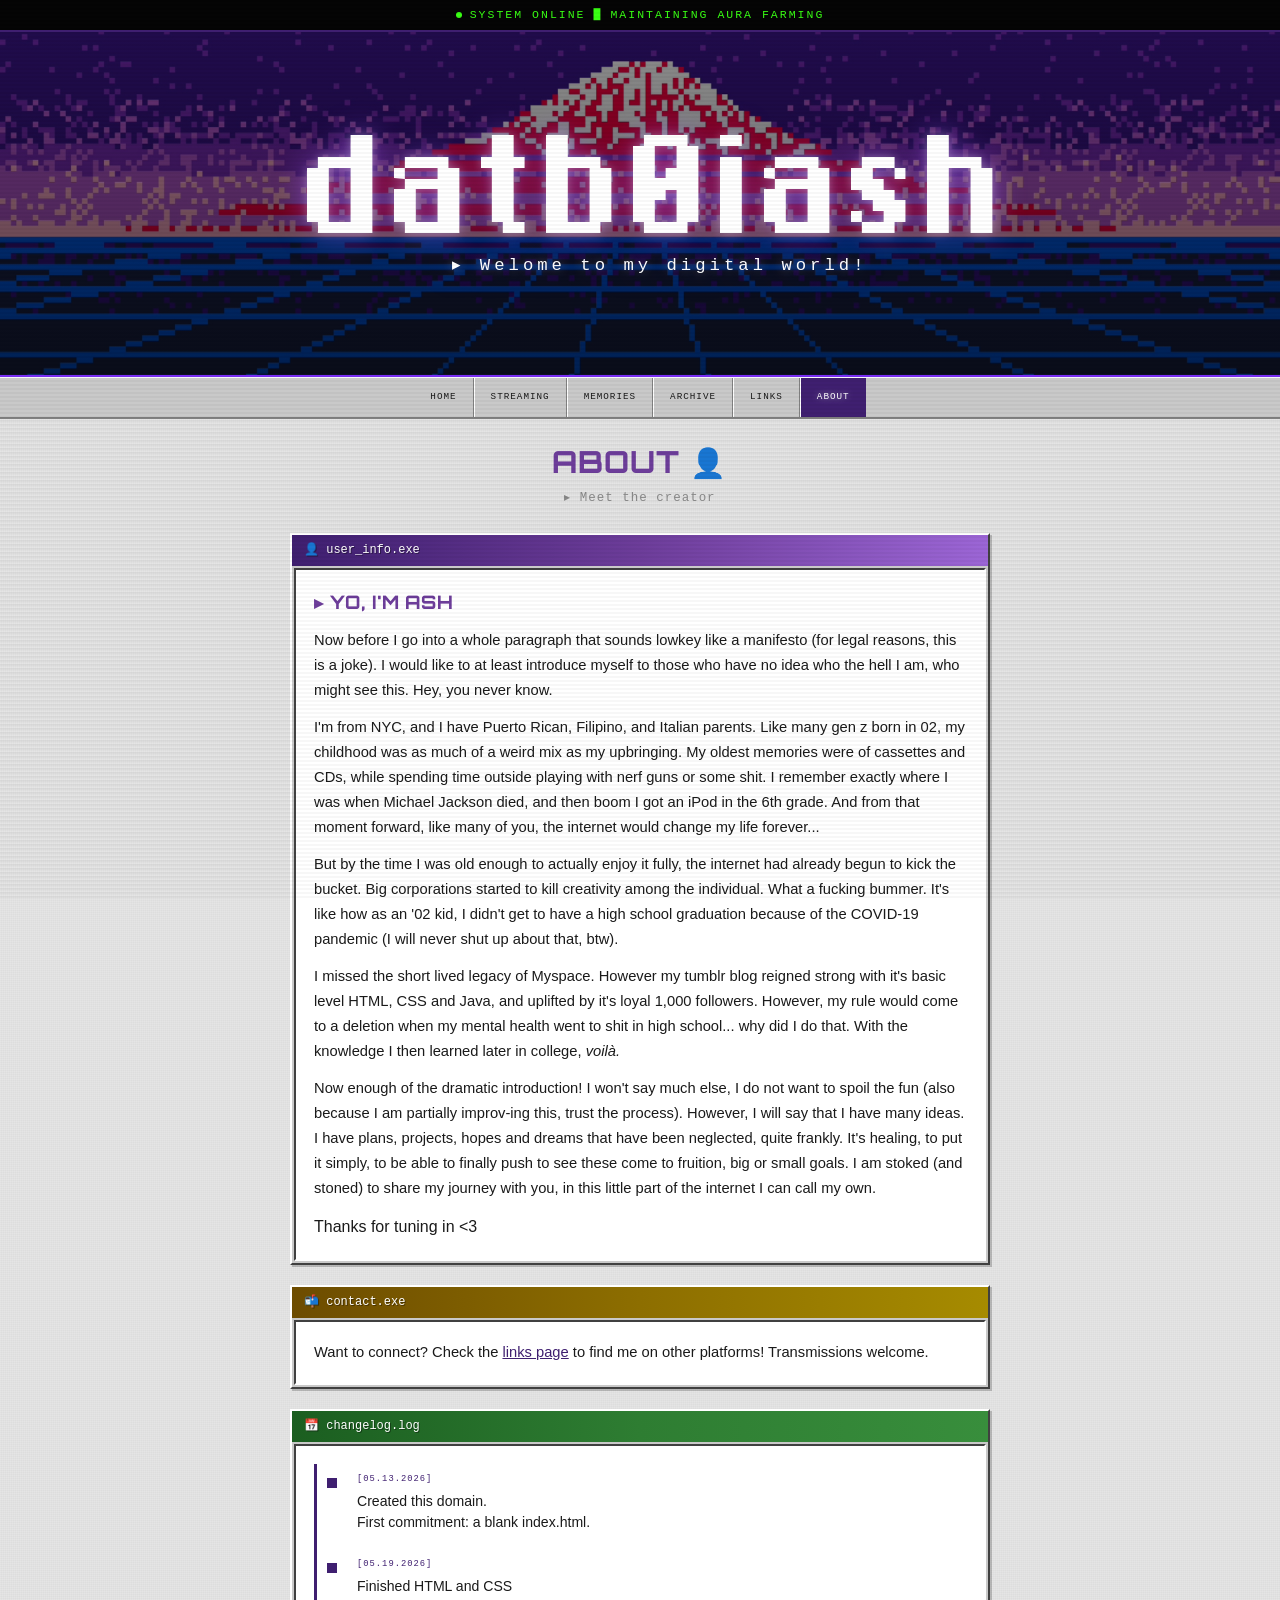
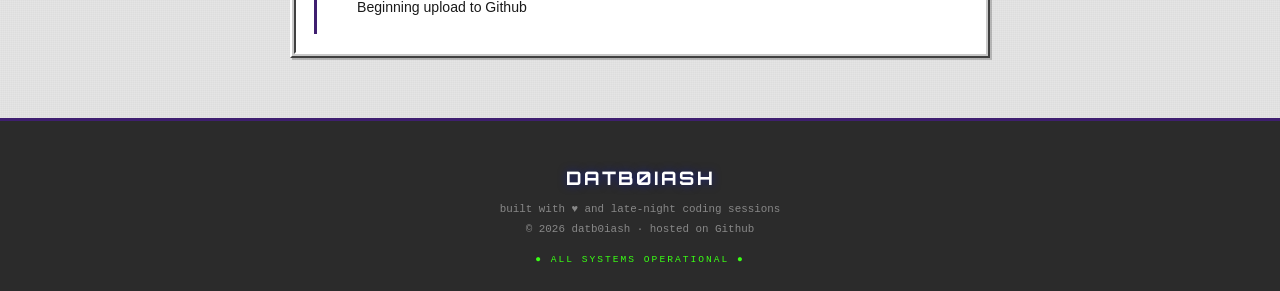
<file: about.html>
<!DOCTYPE html>
<html lang="en">
<head>
<meta charset="UTF-8">
<meta name="viewport" content="width=device-width, initial-scale=1.0">
<meta name="color-scheme" content="light only">
<!-- EDIT: Change your site title below -->
<title>datb0iash</title>
<!-- NOTE: Keep style.css and script.js in the same folder as your HTML files -->
<link rel="stylesheet" href="style.css">
</head>
<body>
<body oncontextmenu="return false;">



<!-- EDIT: Replace this status message with your own -->
<div class="topbar"><span class="status-dot"></span> SYSTEM ONLINE <span class="blink">&#x2588;</span> maintaining aura farming</div>



<div class="banner">
<div class="header"></div>
<!-- EDIT: Change your site name and tagline below -->
<div class="logo">datb0iash<span class="logo-accent">&#x25B8; Welome to my digital world! </span></div>
</div>



<!-- EDIT: Navigation links — update href to match your file names -->
<!-- EDIT: The "active" class highlights the current page. Move it to match the page you are on -->
<div class="nav">
<a href="index.html">home</a>
<a href="Streaming.html">Streaming</a>
<a href="Memories.html">Memories</a>
<a href="Archive.html">Archive</a>
<a href="Links.html">Links</a>
<a href="about.html"class="active">About</a>
</div>



<div class="container">
<!-- EDIT: Change the page title and subtitle -->
<div class="page-head fade-in"><div class="page-title">About &#x1F464;</div><div class="page-sub">&#x25B8; Meet the creator</div></div>

<!-- EDIT: Your introduction — replace with your own name and story -->
<div class="card fade-in"><div class="card-head ch-blue">&#x1F464; user_info.exe</div><div class="card-body">
<!-- EDIT: Replace this heading with your own -->
<h2>&#x25B8; Yo, I'm Ash</h2>
<!-- EDIT: Replace this text with your own introduction -->
<p>Now before I go into a whole paragraph that sounds lowkey like a manifesto (for legal reasons, this is a joke). I would like to at least introduce myself to those who have no idea who the hell I am, who might see this. Hey, you never know.</p>
<p>I'm from NYC, and I have Puerto Rican, Filipino, and Italian parents. Like many gen z born in 02, my childhood was as much of a weird mix as my upbringing. My oldest memories were of cassettes and CDs, while spending time outside playing with nerf guns or some shit. I remember exactly where I was when Michael Jackson died, and then boom I got an iPod in the 6th grade. And from that moment forward, like many of you, the internet would change my life forever...</p>
<p>But by the time I was old enough to actually enjoy it fully, the internet had already begun to kick the bucket. Big corporations started to kill creativity among the individual. What a fucking bummer. It's like how as an '02 kid, I didn't get to have a high school graduation because of the COVID-19 pandemic (I will never shut up about that, btw).</p>
<p>I missed the short lived legacy of Myspace. However my tumblr blog reigned strong with it's basic level HTML, CSS and Java, and uplifted by it's loyal 1,000 followers. However, my rule would come to a deletion when my mental health went to shit in high school... why did I do that. With the knowledge I then learned later in college, <i>voilà.</i>
<p>Now enough of the dramatic introduction! I won't say much else, I do not want to spoil the fun (also because I am partially improv-ing this, trust the process). However, I will say that I have many ideas. I have plans, projects, hopes and dreams that have been neglected, quite frankly. It's healing, to put it simply, to be able to finally push to see these come to fruition, big or small goals. I am stoked (and stoned) to share my journey with you, in this little part of the internet I can call my own.<div>Thanks for tuning in <3</p>
</div></div></div>



<!-- EDIT: Contact call-to-action — update the links below -->
<div class="card fade-in"><div class="card-head ch-yellow">&#x1F4EC; contact.exe</div><div class="card-body">
<!-- EDIT: Replace this text with your own call-to-action -->
<p>Want to connect? Check the <a href="Links.html">links page</a> to find me on other platforms! Transmissions welcome.</p>
</div></div>



<!-- EDIT: Timeline — add or remove entries to show your journey -->
<!-- EDIT: Delete this block if you do not need it -->
<div class="card fade-in"><div class="card-head ch-lime">&#x1F4C5; changelog.log</div><div class="card-body">
<div class="timeline">
<!-- EDIT: Replace each timeline entry with your own milestones -->
<!-- Use tl-blue, tl-cyan, tl-lime, or tl-yellow for different dot colors -->
<div class="tl-item tl-blue"><div class="year">[05.13.2026]</div><div class="desc">Created this domain.<br>First commitment: a blank index.html.</div>
</div><div class="tl-item tl-blue"><div class="year">[05.19.2026]</div><div class="desc">Finished HTML and CSS<br>Beginning upload to Github</div>
</div>
</div>
</div>
</div>
</div>
</div>



<div class="footer"><div class="footer-bar"></div><!-- EDIT: Replace with your site name -->
<div class="footer-logo">datb0iash</div><div class="footer-text">built with &#9829; and late-night coding sessions<br>&#xa9; 2026 <a href="#">datb0iash</a> &#xB7; hosted on <a href="#">Github</a></div><div class="footer-status">&#x25CF; all systems operational &#x25CF;</div></div>
<script src="script.js"></script>
</body>
</html>
</file>
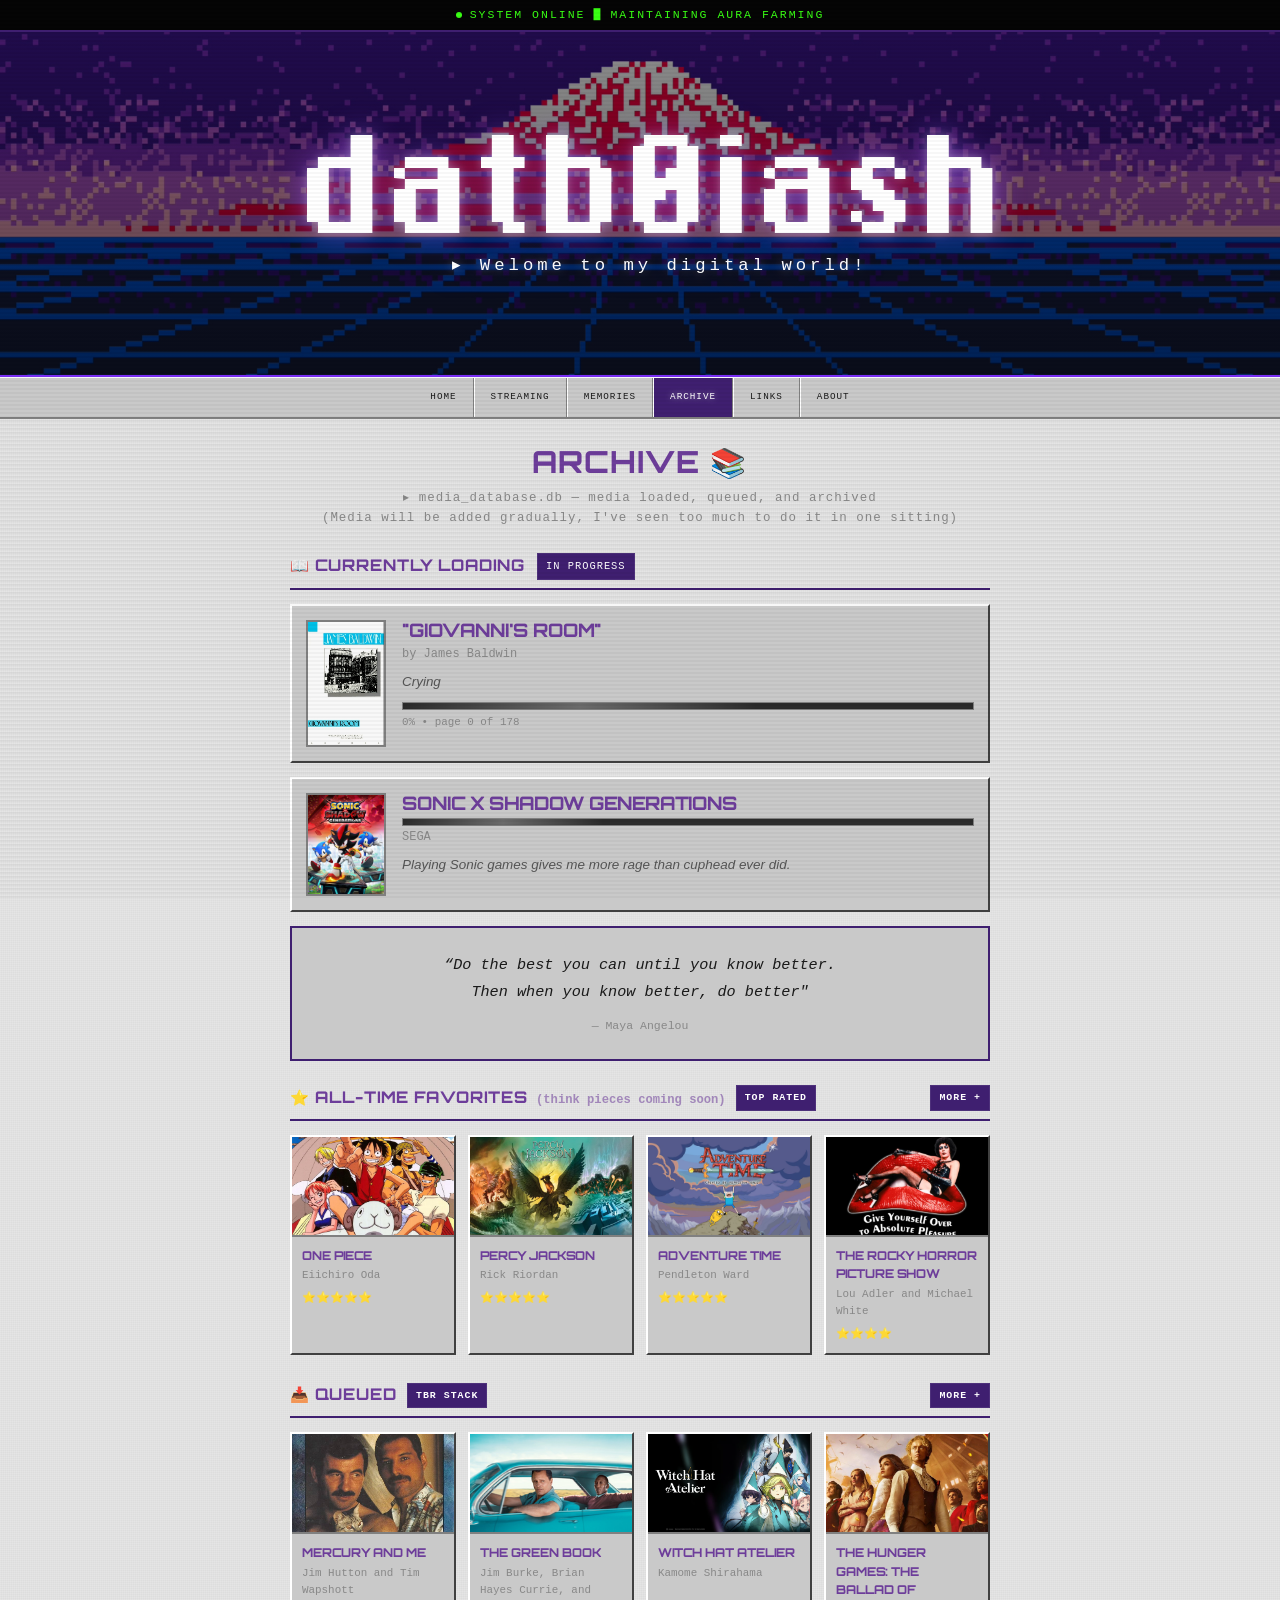
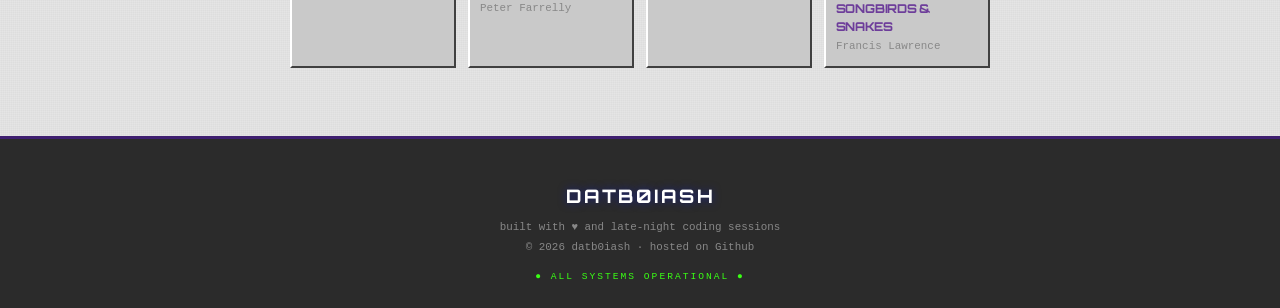
<file: Archive.html>
<!DOCTYPE html>
<html lang="en">
<head>
<meta charset="UTF-8">
<meta name="viewport" content="width=device-width, initial-scale=1.0">
<meta name="color-scheme" content="light only">
<!-- EDIT: Change your site title below -->
<title>Archive</title>
<!-- NOTE: Keep style.css and script.js in the same folder as your HTML files -->
<link rel="stylesheet" href="style.css">
</head>
<body>
<body oncontextmenu="return false;">



<!-- EDIT: Replace this status message with your own -->
<div class="topbar"><span class="status-dot"></span> SYSTEM ONLINE <span class="blink">&#x2588;</span> maintaining aura farming</div>



<div class="banner">
<div class="header"></div>
<!-- EDIT: Change your site name and tagline below -->
<div class="logo">datb0iash<span class="logo-accent">&#x25B8; Welome to my digital world! </span></div>
</div>



<!-- EDIT: Navigation links — update href to match your file names -->
<!-- EDIT: The "active" class highlights the current page. Move it to match the page you are on -->
<div class="nav">
<a href="index.html">home</a>
<a href="Streaming.html">Streaming</a>
<a href="Memories.html">Memories</a>
<a href="Archive.html"class="active">Archive</a>
<a href="Links.html">Links</a>
<a href="about.html">About</a>
</div>



<div class="container">
<!-- EDIT: Change the page title and subtitle -->
<div class="page-head fade-in"><div class="page-title">Archive &#x1F4DA;</div><div class="page-sub">&#x25B8; media_database.db — media loaded, queued, and archived<br>(Media will be added gradually, I've seen too much to do it in one sitting)</div></div>

<!-- EDIT: Currently reading section — replace with your own books -->
<div class="section-left">
<div class="media-section-title"><span class="media-heading">📖 CURRENTLY LOADING</span>
<span class="section-tag">IN PROGRESS</span>
</div>

<!-- ==================== -->
<!-- COPY THIS BOOK-NOW BLOCK TO ADD ANOTHER "CURRENTLY READING" BOOK -->
<!-- ==================== -->
<!-- EDIT: Book #1 — replace title, author, thoughts, and progress percentage -->
<!-- To use your own book cover image, replace the emoji with:
<img src="images/book-cover.jpg" alt="Book title" style="width:100%;height:100%;object-fit:cover;">
-->


<!-- EDIT: Current status — replace each line with your own -->
<div class="book-now fade-in">
<div class="book-cover"><img src="images/book_cover.png" alt="book"></div>
<div class="book-info">
<div class="book-title"><span id="reading-reference"></span></div>
<div class="book-author"><span id="author-reference"></span></div>
<div class="book-thoughts">Crying</div>
<div class="book-progress">
<div class="book-progress-bar" style="width:62%"></div>
</div>
<div class="book-progress-text">0% • page 0 of 178
</div>
</div>
</div>



<!-- EDIT: Book #2 — replace with your own book -->
<!-- EDIT: Delete this block if you do not need it -->
<div class="book-now fade-in">
<div class="book-cover"><img src="images/sonicxshadow.png" alt="sonicxshadow"></div>
<div class="book-info">
<div class="book-title">Sonic X Shadow Generations</div>
<div class="book-progress"><div class="book-progress-bar" style="width:35%"></div></div>
<div class="book-author">SEGA</div>
<div class="book-thoughts">Playing Sonic games gives me more rage than cuphead ever did.</div>
<div class="book-progress-text"></div>
</div>
</div>
</div>



<!-- EDIT: Replace this quote with your favorite book quote -->
<!-- EDIT: Delete this block if you do not need it -->
<div class="quote-card fade-in">
<div class="quote-text">“Do the best you can until you know better.<br> Then when you know better, do better"</div>
<div class="quote-source">&#x2014; Maya Angelou</div>
</div>

<!-- EDIT: All-time favorites — replace with your favorite books -->
<div class="section">
<div class="section-title">
<div class="title-group">
<span class="title-main">&#x2B50;  ALL-TIME FAVORITES</span>
<span class="title-sub">(think pieces coming soon)</span>
</div>

<span class="section-tag st-cyan">
TOP RATED
</span>

<a href="favorites.html"
class="section-tag more-tag">
MORE +
</a>

</div>
<div class="books-grid">



<!-- ==================== -->
<!-- COPY THIS BOOK CARD TO ADD ANOTHER BOOK -->
<!-- ==================== -->
<!-- EDIT: Favorite book #1 — replace title, author, and star rating -->
<div class="book-card fade-in">
<div class="book-card-cover"><img src="images/onepiece.png" alt="one piece"></div>
<div class="book-card-info">
<div class="book-card-title">One Piece</div>
<div class="book-card-author">Eiichiro Oda</div>
<!-- EDIT: Add or remove stars to change the rating -->
<div class="book-rating">&#x2B50;&#x2B50;&#x2B50;&#x2B50;&#x2B50;</div>
</div></div>



<div class="book-card fade-in">
<div class="book-card-cover"><img src="images/percyjackson.png" alt="percy jackson"></div>
<div class="book-card-info">
<div class="book-card-title">Percy Jackson</div>
<div class="book-card-author">Rick Riordan</div>
<div class="book-rating">&#x2B50;&#x2B50;&#x2B50;&#x2B50;&#x2B50;</div>
</div></div>



<div class="book-card fade-in">
<div class="book-card-cover"><img src="images/adventuretime.png" alt="adventure time"></div>
<div class="book-card-info">
<div class="book-card-title">Adventure Time</div>
<div class="book-card-author">Pendleton Ward</div>
<div class="book-rating">&#x2B50;&#x2B50;&#x2B50;&#x2B50;&#x2B50;</div>
</div></div>



<div class="book-card fade-in">
<div class="book-card-cover"><img src="images/rockyhorror.png" alt="Rocky Horror"></div>
<div class="book-card-info">
<div class="book-card-title">The Rocky Horror Picture Show</div>
<div class="book-card-author">Lou Adler and Michael White</div>
<div class="book-rating">&#x2B50;&#x2B50;&#x2B50;&#x2B50;</div>
</div></div>

</div>
</div>



<!-- EDIT: TBR (to be read) pile — replace with books you want to read -->
<div class="section">
<div class="section-title">&#x1F4E5; queued <span class="section-tag st-lime">tbr stack</span>
<a href="queued.html"class="section-tag more-tag">MORE +</a>
</div>

<div class="books-grid">

<div class="book-card fade-in">
<div class="book-card-cover"><img src="images/mercurybook.png" alt="mercury and me"></div>
<div class="book-card-info">
<div class="book-card-title">Mercury and Me</div>
<div class="book-card-author">Jim Hutton and Tim Wapshott</div>
</div></div>



<div class="book-card fade-in">
<div class="book-card-cover"><img src="images/thegreenbook.png" alt="the green book"></div>
<div class="book-card-info">
<div class="book-card-title">The Green Book</div>
<div class="book-card-author">Jim Burke, Brian Hayes Currie, and Peter Farrelly</div>
</div></div>



<div class="book-card fade-in">
<div class="book-card-cover"><img src="images/witchhatatelier.png" alt="witch hat atelier"></div>
<div class="book-card-info">
<div class="book-card-title">Witch Hat Atelier</div>
<div class="book-card-author">Kamome Shirahama</div>
</div></div>



<div class="book-card fade-in">
<div class="book-card-cover"><img src="images/thehungergames.png" alt="the hunger games"></div>
<div class="book-card-info">
<div class="book-card-title">The Hunger Games: The Ballad of Songbirds & Snakes</div>
<div class="book-card-author">Francis Lawrence</div>
</div></div>

</div>
</div>
</div>
</div>


<div class="footer"><div class="footer-bar"></div><!-- EDIT: Replace with your site name -->
<div class="footer-logo">datb0iash</div><div class="footer-text">built with &#9829; and late-night coding sessions<br>&#xa9; 2026 <a href="#">datb0iash</a> &#xB7; hosted on <a href="#">Github</a></div><div class="footer-status">&#x25CF; all systems operational &#x25CF;</div></div>

<script src="script.js"></script>
</body>
</html>
</file>
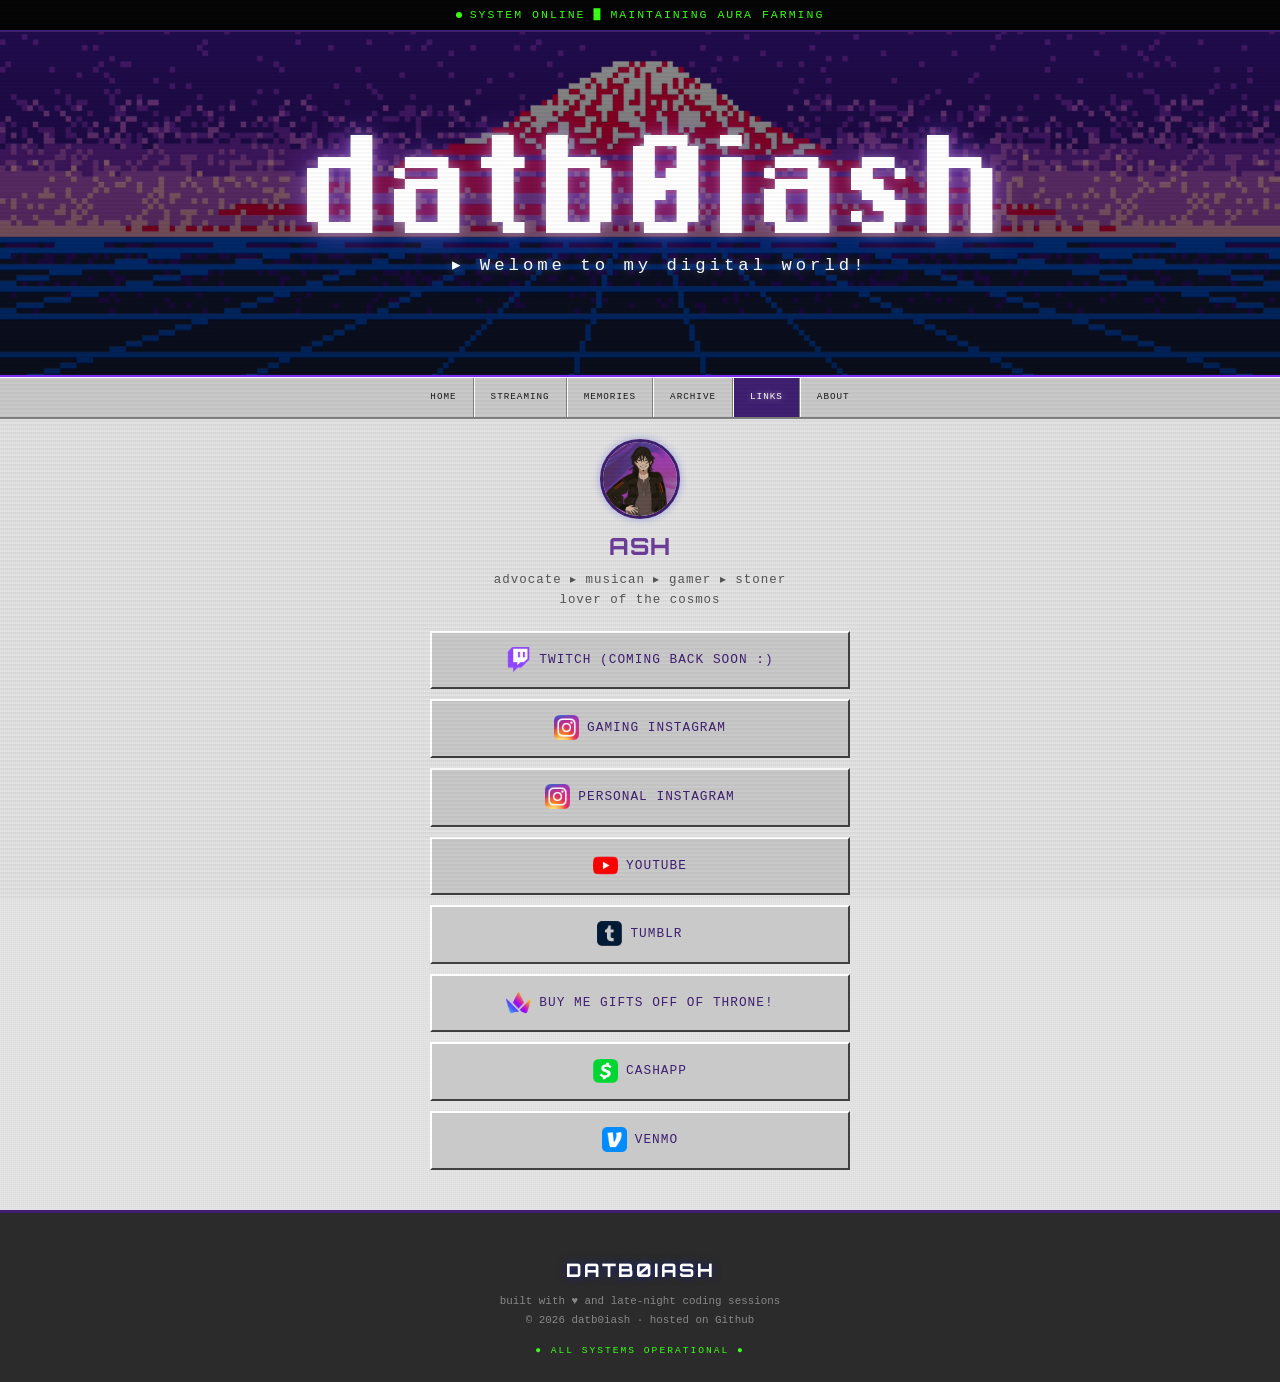
<file: Links.html>
<!DOCTYPE html>
<html lang="en">
<head>
<meta charset="UTF-8">
<meta name="viewport" content="width=device-width, initial-scale=1.0">
<meta name="color-scheme" content="light only">
<!-- EDIT: Change your site title below -->
<title>datb0iash</title>
<!-- NOTE: Keep style.css and script.js in the same folder as your HTML files -->
<link rel="stylesheet" href="style.css">
</head>
<body>
<body oncontextmenu="return false;">



<!-- EDIT: Replace this status message with your own -->
<div class="topbar"><span class="status-dot"></span> SYSTEM ONLINE <span class="blink">&#x2588;</span> maintaining aura farming</div>



<div class="banner">
<div class="header"></div>
<!-- EDIT: Change your site name and tagline below -->
<div class="logo">datb0iash<span class="logo-accent">&#x25B8; Welome to my digital world! </span></div>
</div>



<!-- EDIT: Navigation links — update href to match your file names -->
<!-- EDIT: The "active" class highlights the current page. Move it to match the page you are on -->
<div class="nav">
<a href="index.html">home</a>
<a href="Streaming.html">Streaming</a>
<a href="Memories.html">Memories</a>
<a href="Archive.html">Archive</a>
<a href="Links.html"class="active">Links</a>
<a href="about.html">About</a>
</div>



<div class="container" style="max-width:460px;text-align:center">
<!-- EDIT: Replace this emoji with your own profile picture -->
<!-- To use your own profile picture:
<img src="images/profile.jpg" alt="Your name" style="width:100%;height:100%;object-fit:cover;">
-->
<div class="w-selfie"><img src="images/avatar.jpg" alt="selfie"></div>
<!-- EDIT: Replace with your name -->
<div class="name fade-in">Ash</div>
<!-- EDIT: Replace with your bio/tagline -->
<div class="bio fade-in">advocate &#x25B8; musican &#x25B8; gamer &#x25B8; stoner <br> lover of the cosmos </div>

<!-- EDIT: Link buttons — replace the # with your actual URLs and change the text -->
<!-- Example: <a href="https://instagram.com/yourname" class="link-btn fade-in lb-blue"> -->
<div class="links">

<!-- ==================== -->
<!-- COPY THIS LINK BUTTON TO ADD ANOTHER LINK -->
<!-- ==================== -->
<!-- To change the color: swap lb-grad with lb-blue, lb-cyan, lb-lime, or lb-yellow -->
<!-- EDIT: Replace # with your real URL and change the text -->
<a href="https://www.twitch.tv/datb0iash" class="link-btn fade-in lb-blue"><span class="icon"><img src="images/twitch_icon.png" alt="twitch icon"></span>Twitch (coming back soon :)</a>
<a href="https://www.Instagram.com/datb0iash" class="link-btn fade-in lb-blue"><span class="icon"><img src="images/insta_icon.png" alt="insta icon"></span> Gaming Instagram</a>
<a href="https://www.Instagram.com/ashyb0ngwater" class="link-btn fade-in lb-blue"><span class="icon"><img src="images/insta_icon.png" alt="insta icon"></span> Personal Instagram</a>
<a href="https://www.Youtube.com/@datb0iashYT" class="link-btn fade-in lb-blue"><span class="icon"><img src="images/youtube_icon.png" alt="youtube icon"></span> Youtube</a>
<a href="https://www.tumblr.com/blog/ashybongwater" class="link-btn fade-in lb-blue"><span class="icon"><img src="images/tumblr_icon.png" alt="tumblr icon"></span> Tumblr </a>
<a href="https://throne.com/ashyb0ngwater" class="link-btn fade-in lb-blue"><span class="icon"><img src="images/throne_icon.png" alt="throne icon"></span> Buy me gifts off of Throne!</a>
<a href="https://cash.app/$datb0icash" class="link-btn fade-in lb-blue"><span class="icon"><img src="images/cashapp_icon.png" alt="cashapp icon"></span> Cashapp </a>
<a href="https://venmo.com/u/datb0icash" class="link-btn fade-in lb-blue"><span class="icon"><img src="images/venmo_icon.png" alt="venmo icon"></span> Venmo </a>
<!-- EDIT: Delete any link buttons you do not need -->
</div>
</div>

<div class="footer"><div class="footer-bar"></div><!-- EDIT: Replace with your site name -->
<div class="footer-logo">datb0iash</div><div class="footer-text">built with &#9829; and late-night coding sessions<br>&#xa9; 2026 <a href="#">datb0iash</a> &#xB7; hosted on <a href="#">Github</a></div><div class="footer-status">&#x25CF; all systems operational &#x25CF;</div></div>
<script src="script.js"></script>
</body>
</html>
</file>
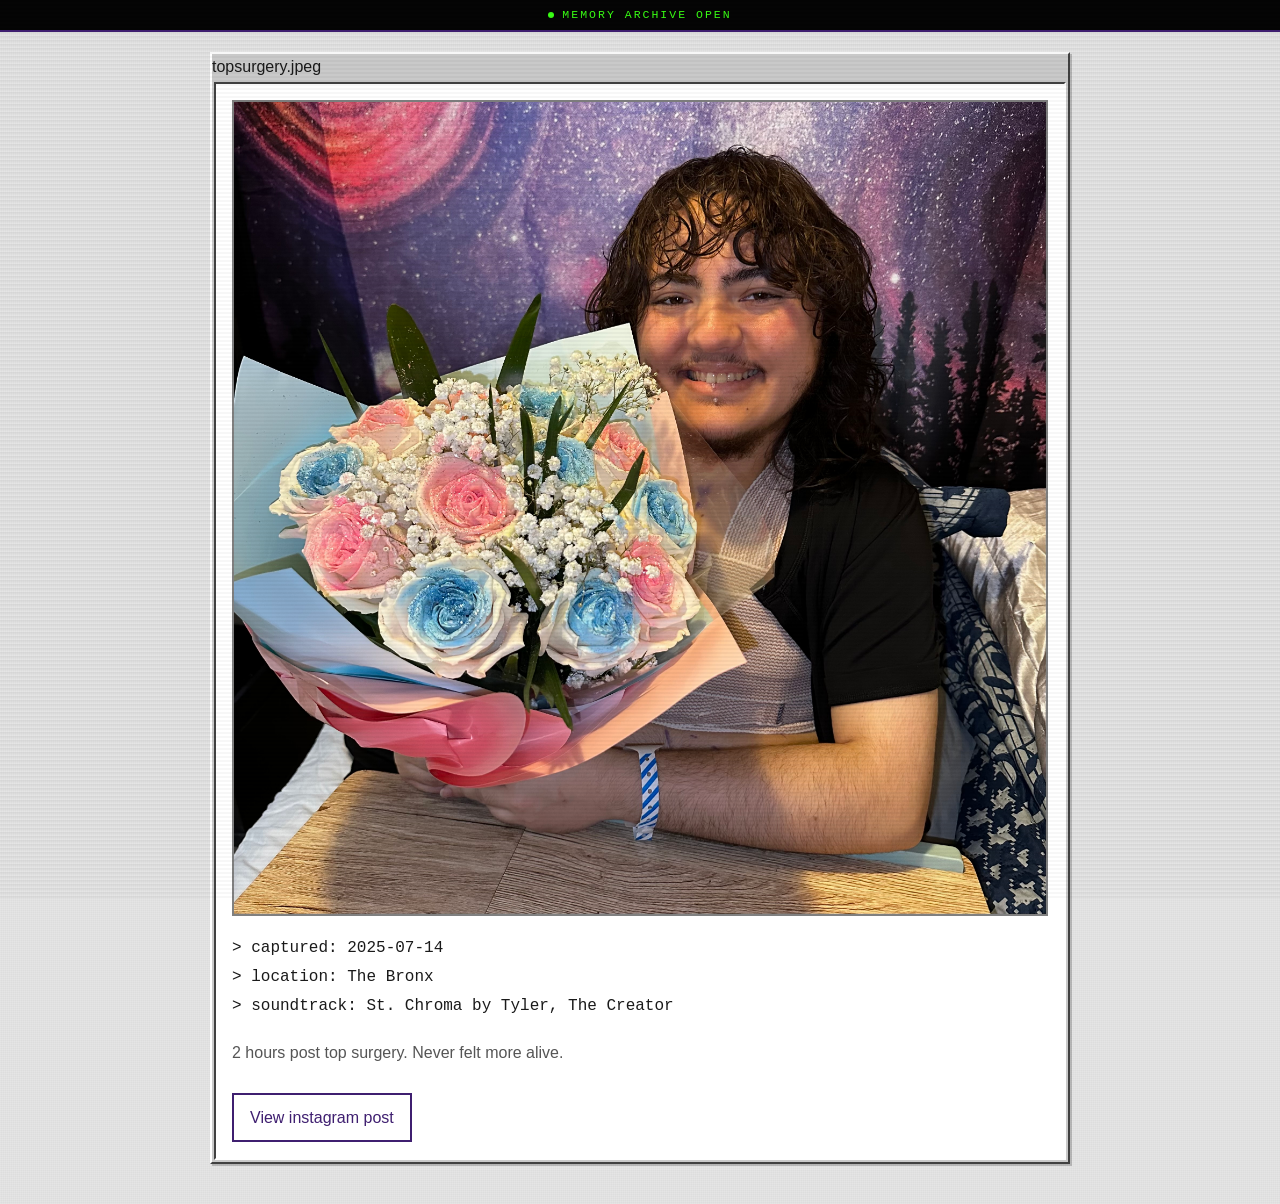
<file: memories/topsurgery.html>
<!DOCTYPE html>
<html lang="en">

<head>

<meta charset="UTF-8">

<meta name="viewport"
content="width=device-width, initial-scale=1.0">

<title>topsurgery.jpeg</title>

<link rel="stylesheet"
href="../style.css">

</head>

<body>

<div class="topbar">

<span class="status-dot"></span>

MEMORY ARCHIVE OPEN

</div>

<div class="container"
style="max-width:900px">

<div class="window fade-in">

<div class="window-header">
topsurgery.jpeg
</div>

<div class="window-body">

<img src="topsurgery.jpg" alt="top surgery" class="memory-image">
<div class="memory-meta">

> captured: 2025-07-14<br>

> location: The Bronx<br>

> soundtrack:
St. Chroma by Tyler, The Creator

</div>

<div class="memory-text">

2 hours post top surgery. Never felt more alive.

</div>

<a
href="https://www.instagram.com/p/DMHMQYgMuEX/"
target="_blank"
class="memory-link">

View instagram post

</a>

</div>
</div>
</div>

<script src="../script.js"></script>

</body>
</html>
</file>
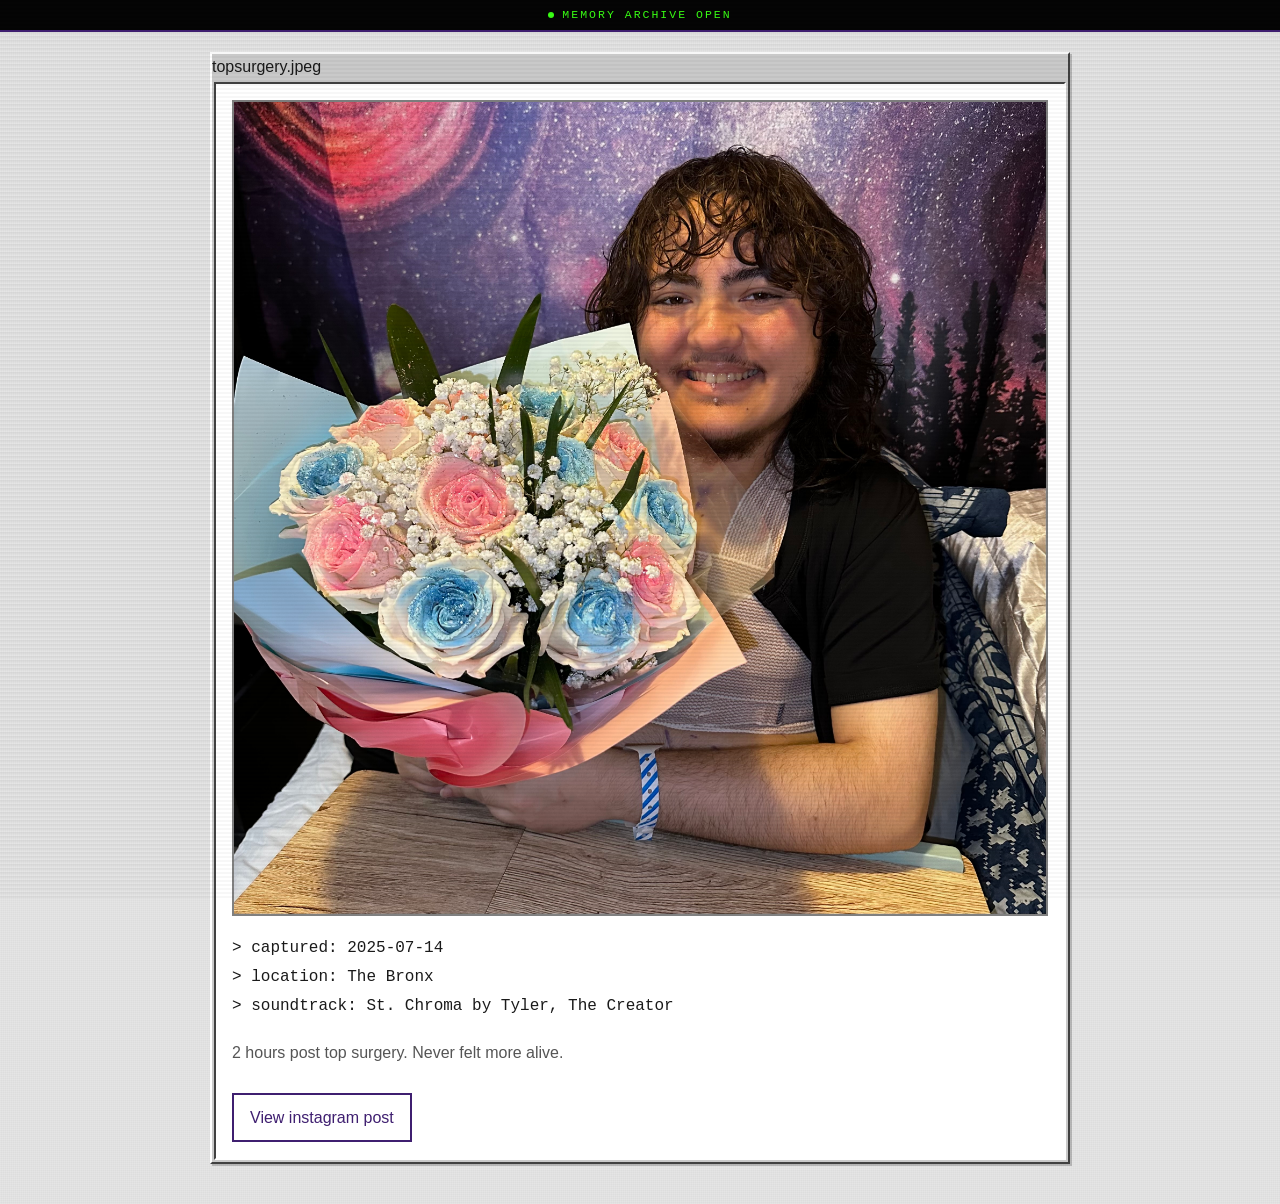
<file: images/memories/topsurgery.html>
<!DOCTYPE html>
<html lang="en">

<head>

<meta charset="UTF-8">

<meta name="viewport"
content="width=device-width, initial-scale=1.0">

<title>topsurgery.jpeg</title>

<link rel="stylesheet"
href="../../style.css">

</head>

<body>

<div class="topbar">

<span class="status-dot"></span>

MEMORY ARCHIVE OPEN

</div>

<div class="container"
style="max-width:900px">

<div class="window fade-in">

<div class="window-header">
topsurgery.jpeg
</div>

<div class="window-body">

<img
src="../topsurgery.jpg"
class="memory-image">

<div class="memory-meta">

> captured: 2025-07-14<br>

> location: The Bronx<br>

> soundtrack:
St. Chroma by Tyler, The Creator

</div>

<div class="memory-text">

2 hours post top surgery. Never felt more alive.

</div>

<a
href="https://www.instagram.com/p/DMHMQYgMuEX/"
target="_blank"
class="memory-link">

View instagram post

</a>

</div>
</div>
</div>

<script src="../../script.js"></script>

</body>
</html>
</file>
<file: style.css>
/* ============================================
   RETRO CYBER WEBCORE — Y2K Diary Template
   ============================================
   Colors, fonts, and layout are easy to customize.
   Look for comments marked "EDIT:" for quick changes.

   EDIT: To change colors, update the values in :root below.
   EDIT: To change fonts, update the Google Fonts @import URL.
*/

/* EDIT: Change fonts by replacing the Google Fonts URL below */
@font-face {
  font-family: 'DePixel';
  src: url('./fonts/DePixelHalbfett.ttf') format('truetype');
}
@font-face {
  font-family: 'Orbitron';
  font-style: normal;
  font-weight: 400;
src: url('./fonts/Orbitron-Medium.ttf') format('truetype');
}
/* EDIT: Change your color palette here — update any color value */
:root {
  --purple: #3F1F70;
  --purple-dark: #6D3D9A;
  --purple-light: #9C66D6;
  --sky: #9fc4ff;
  --sky-light: #d0e4ff;
  --gray: #c9c9c9;
  --silver: #e5e5e5;
  --dark-gray: #2b2b2b;
  --black: #050505;
  --white: #ffffff;
  --lime: #39ff14;
  --magenta: rgb(159, 65, 166);
  --yellow: #ffe84a;
  --red: #ff3333;
  --text: #1a1a1a;
  --text-light: #555555;
  --text-muted: #888888;
  --border: #808080;
  --border-light: #dfdfdf;
  --border-dark: #404040;
  --bevel-light: #ffffff;
  --bevel-dark: #808080;
  --bevel-darker: #404040;
  --titlebar: linear-gradient(90deg, #3F1F70, #6D3D9A, #9C66D6);
  --panel-bg: #c9c9c9;
  --window-bg: #ffffff;
  --shadow: 0 4px 12px rgba(0,0,0,0.3);
  --shadow-hover: 0 8px 24px rgba(7,23,217,0.3);
  --radius: 0px;
}

/* === RESET & BASE === */
* {
  margin: 0;
  padding: 0;
  box-sizing: border-box;
}
html {
  color-scheme: light !important;
  scroll-behavior: smooth;
}
body {
  user-select: none; /* Prevents text selection */
  -webkit-user-select: none; /* Safari */
  font-family: 'Inter', Arial, Helvetica, sans-serif;
  color: var(--text);
  line-height: 1.6;
  background: var(--silver);
  background-image:
    repeating-linear-gradient(0deg, transparent, transparent 1px, rgba(0,0,0,0.02) 1px, rgba(0,0,0,0.02) 2px),
    repeating-linear-gradient(90deg, transparent, transparent 1px, rgba(0,0,0,0.02) 1px, rgba(0,0,0,0.02) 2px);
  background-size: 4px 4px;
  -webkit-font-smoothing: antialiased;
  -moz-osx-font-smoothing: grayscale;
}

/* === GLOBAL FOCUS STATES (accessibility) === */
a:focus-visible,
button:focus-visible,
input:focus-visible,
textarea:focus-visible {
  outline: 2px solid var(--cyan);
  outline-offset: 2px;
}

/* === SCANLINE OVERLAY === */
body::after {
  content: '';
  position: fixed;
  top: 0; left: 0; right: 0; bottom: 0;
  pointer-events: none;
  z-index: 9999;
  background: repeating-linear-gradient(
    0deg,
    transparent,
    transparent 2px,
    rgba(0,0,0,0.03) 2px,
    rgba(0,0,0,0.03) 4px
  );
}

/* === TOPBAR (System Status Bar) === */
.topbar {
  display: flex;
  justify-content: center;
  align-items: center;
  gap: 8px;
  padding: 6px 20px;
  background: var(--black);
  color: var(--lime);
  font-family: 'IBM Plex Mono', monospace;
  font-size: .72em;
  letter-spacing: 2px;
  text-transform: uppercase;
  border-bottom: 2px solid var(--purple);
}
.topbar .blink {
  animation: blink 1s step-end infinite;
}
@keyframes blink {
  0%, 100% { opacity: 1 }
  50% { opacity: 0 }
}
.topbar .status-dot {
  display: inline-block;
  width: 6px; height: 6px;
  background: var(--lime);
  border-radius: 50%;
  animation: blink 2s step-end infinite;
}

/* === HEADER === */
.header {
  background: var(--dark-gray);
  padding: 28px 20px 22px;
  text-align: center;
  border-bottom: 3px solid var(--purple);
}
.banner {
  position: relative;

  padding: 100px 20px;

  overflow: hidden;

  text-align: center;

  border-bottom: 2px solid #7b2ff7;
}

/* IMAGE BEHIND TEXT */
.banner {
  position: relative;
  min-height: 260px;
  display: flex;
  align-items: center;
  justify-content: center;
  overflow: hidden;
  text-align: center;
  border-bottom: 2px solid #7b2ff7;
}

.banner::before {
  content: '';
  position: absolute;
  inset: 0;
  background:
    linear-gradient(
      rgba(0,0,0,.45),
      rgba(0,0,0,.65)
    ),
  url('./images/banner.png');
  background-size: cover;
  background-position: center;
  z-index: 0;
}

.logo {
  position: relative;
  z-index: 2;
  font-family: 'DePixel', sans-serif;
  font-size: clamp(3rem, 9vw, 6rem);
  color: white;
  text-shadow:
    0 0 10px rgba(255,255,255,.3),
    0 0 30px rgba(162,89,255,.6);
  line-height: 1.1;
}

.logo-accent {
  display: block;
  margin-top: 18px;
  font-size: .18em;
  letter-spacing: 4px;
  font-family: 'IBM Plex Mono', monospace;
  color: white;
}

/* === NAVIGATION === */
.nav {
  display: flex;
  justify-content: center;
  flex-wrap: wrap;
  gap: 0;
  background: var(--panel-bg);
  border-bottom: 2px solid var(--bevel-dark);
  border-top: 1px solid var(--bevel-light);
  padding: 0;
}
.nav a {
  font-family: 'Press Start 2P', monospace;
  font-size: .58em;
  padding: 12px 16px;
  text-decoration: none;
  color: var(--text);
  text-transform: uppercase;
  letter-spacing: 1px;
  border-right: 1px solid var(--bevel-dark);
  border-left: 1px solid var(--bevel-light);
  transition: background 0.15s, color 0.15s;
}
.nav a:first-child { border-left: none }
.nav a:last-child { border-right: none }
.nav a:hover {
  background: var(--purple);
  color: var(--white);
}
.nav a.active {
  background: var(--purple);
  color: var(--white);
  text-shadow: 0 0 6px rgba(255,255,255,0.5);
}

/* === 3D BEVEL MIXIN (Windows 98 style) === */
.bevel-out {
  border: 2px solid;
  border-color: var(--bevel-light) var(--bevel-darker) var(--bevel-darker) var(--bevel-light);
}
.bevel-in {
  border: 2px solid;
  border-color: var(--bevel-darker) var(--bevel-light) var(--bevel-light) var(--bevel-darker);
}

/* === WINDOW COMPONENT (core building block) === */
.window {
  background: var(--panel-bg);
  border: 2px solid;
  border-color: var(--bevel-light) var(--bevel-darker) var(--bevel-darker) var(--bevel-light);
  box-shadow: 2px 2px 0 rgba(0,0,0,0.2);
  margin-bottom: 20px;
  transition: transform 0.2s, box-shadow 0.2s;
}
.window:hover {
  transform: translateY(-2px);
  box-shadow: 4px 4px 0 rgba(0,0,0,0.25);
}
.window-title {
  background: var(--titlebar);
  padding: 6px 10px;
  display: flex;
  align-items: center;
  gap: 8px;
  min-height: 28px;
}
.window-title-text {
  font-family: 'Press Start 2P', monospace;
  font-size: .75em;
  color: var(--white);
  flex: 1;
  white-space: nowrap;
  overflow: hidden;
  text-overflow: ellipsis;
  text-shadow: 1px 1px 0 rgba(0,0,0,0.4);
}
.window-btns {
  display: flex;
  gap: 3px;
  flex-shrink: 0;
}
.window-btn {
  width: 16px; height: 16px;
  background: var(--panel-bg);
  border: 2px solid;
  border-color: var(--bevel-light) var(--bevel-darker) var(--bevel-darker) var(--bevel-light);
  font-size: 8px;
  display: flex;
  align-items: center;
  justify-content: center;
  color: var(--text);
  line-height: 1;
  cursor: default;
}
.window-body {
  background: var(--window-bg);
  padding: 16px;
  border: 2px solid;
  border-color: var(--bevel-darker) var(--bevel-light) var(--bevel-light) var(--bevel-darker);
  margin: 2px;
}

/* === WELCOME / HERO === */
.welcome {
  padding: 24px 20px 0;
  max-width: 900px;
  margin: 0 auto;
}
.welcome .window-body {
  text-align: center;
  padding: 30px 24px;
}
.welcome-label {
  font-family: 'IBM Plex Mono', monospace;
  font-size: .75em;
  color: var(--lime);
  text-transform: uppercase;
  letter-spacing: 3px;
  margin-bottom: 10px;
  text-shadow: 0 0 0.5px #000000;
}
.welcome-title {
  font-family: 'Orbitron', sans-serif;
  font-weight: 800;
  font-size: clamp(1.2em, 3.5vw, 1.8em);
  color: var(--purple-dark);
  text-transform: uppercase;
  letter-spacing: 2px;
  margin-bottom: 14px;
}
.welcome-text {
  font-size: .92em;
  color: var(--text-light);
  max-width: 560px;
  margin: 0 auto 20px;
  line-height: 1.7;
}
.welcome-btns {
  display: flex;
  gap: 12px;
  justify-content: center;
  flex-wrap: wrap;
  margin-top: 18px;
}
.btn-primary, .btn-secondary {
  font-family: 'Press Start 2P', monospace;
  font-size: .6em;
  padding: 12px 22px;
  text-decoration: none;
  text-transform: uppercase;
  letter-spacing: 1px;
  cursor: pointer;
  transition: all 0.15s;
  border: 2px solid;
}
.btn-primary {
  background: var(--purple);
  color: var(--white);
  border-color: var(--sky) var(--purple-dark) var(--purple-dark) var(--sky);
}
.btn-primary:hover {
  background: var(--purple-light);
  box-shadow: 0 0 12px rgba(7,23,217,0.5);
}
.btn-secondary {
  background: var(--panel-bg);
  color: var(--text);
  border-color: var(--bevel-light) var(--bevel-darker) var(--bevel-darker) var(--bevel-light);
}
.btn-secondary:hover {
  background: var(--silver);
}

/* === MAIN LAYOUT === */
.main {
  display: grid;
  grid-template-columns: 1fr 280px;
  gap: 20px;
  max-width: 900px;
  margin: 0 auto;
  padding: 20px;
}
.posts { min-width: 0 }
.sidebar { min-width: 0 }

/* === POST CARD (Window style) === */
.post-card {
  background: var(--panel-bg);
  border: 2px solid;
  border-color: var(--bevel-light) var(--bevel-darker) var(--bevel-darker) var(--bevel-light);
  box-shadow: 2px 2px 0 rgba(0,0,0,0.2);
  margin-bottom: 20px;
  transition: transform 0.2s, box-shadow 0.2s;
}
.post-card:hover {
  transform: translateY(-2px);
  box-shadow: 4px 4px 0 rgba(0,0,0,0.25);
}
.post-card .window-title {
  background: var(--titlebar);
  padding: 6px 10px;
  display: flex;
  align-items: center;
  gap: 8px;
}
.post-img {
  height: 140px;
  display: flex;
  align-items: center;
  justify-content: center;
  font-size: 2.8em;
  border: 2px solid;
  border-color: var(--bevel-darker) var(--bevel-light) var(--bevel-light) var(--bevel-darker);
  margin: 2px 2px 0;
  overflow: hidden;
  image-rendering: pixelated;
}
.post-img img {
  width: 100%; height: 100%;
  object-fit: cover;
}
.post-content {
  padding: 14px 16px;
  background: var(--window-bg);
  margin: 0 2px 2px;
  border: 2px solid;
  border-color: var(--bevel-darker) var(--bevel-light) var(--bevel-light) var(--bevel-darker);
}
.post-tag {
  display: inline-block;
  font-family: 'IBM Plex Mono', monospace;
  font-size: .65em;
  padding: 2px 8px;
  text-transform: uppercase;
  letter-spacing: 1px;
  margin-bottom: 8px;
}
.pt-purple { background: var(--dark-gray); color: var(--white) }
.pt-cyan { background: var(--dark-gray); color: var(--cyan) }
.pt-lime { background: var(--dark-gray); color: var(--lime) }
.pt-yellow { background: var(--dark-gray); color: var(--yellow) }
.post-title {
  font-family: 'Orbitron', sans-serif;
  font-weight: 700;
  font-size: 1em;
  color: var(--purple-dark);
  margin-bottom: 8px;
  text-transform: uppercase;
  letter-spacing: 0.5px;
}
.post-excerpt {
  font-size: .85em;
  color: var(--text-light);
  line-height: 1.6;
  margin-bottom: 12px;
}
.post-meta {
  display: flex;
  justify-content: space-between;
  align-items: center;
  font-family: 'IBM Plex Mono', monospace;
  font-size: .7em;
  color: var(--text-muted);
  border-top: 1px solid var(--silver);
  padding-top: 10px;
}
.post-read {
  font-family: 'Press Start 2P', monospace;
  font-size: .85em;
  color: var(--purple);
  text-decoration: none;
  text-transform: uppercase;
  padding: 4px 10px;
  border: 2px solid;
  border-color: var(--bevel-light) var(--bevel-darker) var(--bevel-darker) var(--bevel-light);
  background: var(--panel-bg);
  transition: all 0.15s;
}
.post-read:hover {
  background: var(--purple);
  color: var(--white);
}

/* === SIDEBAR WIDGETS === */
.widget {
  background: var(--panel-bg);
  border: 2px solid;
  border-color: var(--bevel-light) var(--bevel-darker) var(--bevel-darker) var(--bevel-light);
  box-shadow: 2px 2px 0 rgba(0,0,0,0.2);
  margin-bottom: 16px;
}
.widget-header {
  background: var(--titlebar);
  padding: 5px 10px;
  font-family: 'Press Start 2P', monospace;
  font-size: .75em;
  color: var(--white);
  text-shadow: 1px 1px 0 rgba(0,0,0,0.4);
  display: flex;
  align-items: center;
  gap: 6px;
}
.widget-body {
  background: var(--window-bg);
  padding: 14px;
  margin: 2px;
  border: 2px solid;
  border-color: var(--bevel-darker) var(--bevel-light) var(--bevel-light) var(--bevel-darker);
  font-size: .88em;
}

/* Widget header color variants — all use titlebar by default */
.wh-blue { background: var(--titlebar) }
.wh-cyan { background: linear-gradient(90deg, #004d40, #00695c, #00897b) }
.wh-lime { background: linear-gradient(90deg, #1b5e20, #2e7d32, #388e3c) }
.wh-yellow { background: linear-gradient(90deg, #6d4c00, #8d6e00, #a68b00) }

/* === Profile Widget === */
.w-profile { text-align: center }
.w-selfie {
  width: 80px;
  height: 80px;
  border: 3px solid var(--purple);
  border-radius: 50%;
  overflow: hidden;
  margin: 0 auto 10px;
  box-shadow: 0 0 8px rgba(7, 23, 217, 0.3);
}
.w-selfie img {
  width: 100%;
  height: 100%;
  object-fit: center;
  transform: scale(130%);

}
.w-name {
  font-family: 'Orbitron', sans-serif;
  font-weight: 700;
  font-size: 1.05em;
  color: var(--purple-dark);
  text-transform: uppercase;
  letter-spacing: 1px;
}
.w-bio {
  font-size: .82em;
  color: var(--text-light);
  margin: 6px 0 12px;
  line-height: 1.5;
}
.w-follow {
  display: inline-block;
  font-family: 'Press Start 2P', monospace;
  font-size: .55em;
  padding: 8px 16px;
  background: var(--purple);
  color: var(--white);
  text-decoration: none;
  text-transform: uppercase;
  border: 2px solid;
  border-color: var(--sky) var(--purple-dark) var(--purple-dark) var(--sky);
  transition: all 0.15s;
}
.w-follow:hover {
  background: var(--purple-light);
  box-shadow: 0 0 10px rgba(7,23,217,0.4);
}

/* === Status Widget === */
.w-status {
  font-family: 'IBM Plex Mono', monospace;
  font-size: .82em;
  line-height: 2;
  color: var(--text);
}
.w-status span:first-child {
  margin-right: 4px;
}
.w-status span:nth-child(2) {
  color: var(--blue);
  font-weight: 600;
  text-transform: uppercase;
  font-size: .85em;
}
/* === Tags Widget === */
.w-tags {
  display: flex;
  flex-wrap: wrap;
  gap: 6px;
}
.w-tag {
  font-family: 'IBM Plex Mono', monospace;
  font-size: .7em;
  padding: 3px 8px;
  text-transform: uppercase;
  letter-spacing: 0.5px;
  border: 1px solid var(--border);
}

/* === Subscribe Widget === */
.subscribe-form {
  display: flex;
  flex-direction: column;
  gap: 8px;
}
.subscribe-form input {
  font-family: 'IBM Plex Mono', monospace;
  font-size: .82em;
  padding: 8px 10px;
  border: 2px solid;
  border-color: var(--bevel-darker) var(--bevel-light) var(--bevel-light) var(--bevel-darker);
  background: var(--white);
  color: var(--text);
}
.subscribe-form button {
  font-family: 'Press Start 2P', monospace;
  font-size: .55em;
  padding: 10px;
  background: var(--purple);
  color: var(--white);
  border: 2px solid;
  border-color: var(--sky) var(--purple-dark) var(--purple-dark) var(--sky);
  cursor: pointer;
  text-transform: uppercase;
  transition: all 0.15s;
}
.subscribe-form button:hover {
  background: var(--blue-light);
  box-shadow: 0 0 10px rgba(7,23,217,0.4);
}

/* === SYSTEM ALERT BOX === */
.system-alert {
  background: var(--panel-bg);
  border: 2px solid;
  border-color: var(--bevel-light) var(--bevel-darker) var(--bevel-darker) var(--bevel-light);
  padding: 14px 16px;
  margin-bottom: 20px;
  display: flex;
  align-items: flex-start;
  gap: 10px;
}
.system-alert .alert-icon {
  font-size: 1.4em;
  flex-shrink: 0;
}
.system-alert .alert-text {
  font-family: 'IBM Plex Mono', monospace;
  font-size: .9em;
  color: var(--lime);
  line-height: 2.5;
  text-shadow: 0 0 2.5px #000000;
}

/* === MINI MEDIA PLAYER (Winamp style) === */
.media-player {
  background: var(--gray);
  border: 2px solid;
  border-color: #555 #1a1a1a #1a1a1a #555;
  padding: 10px 12px;
  margin-bottom: 16px;
  box-sizing: border-box;
  display: flex;
  flex-direction: column;
  gap: 8px;
  width: 100%;
  max-width: 100%;
  overflow: hidden;
}
.media-player-title {
  font-family: 'Press Start 2P', monospace;
  font-size: .75em;
  color: var(black);
  text-transform: uppercase;
  margin-bottom: 8px;
  letter-spacing: 1px;
}
.media-player-track {
  font-family: 'IBM Plex Mono', monospace;
  font-size: .72em;
  color: var(--cyan);
  margin-bottom: 6px;
  white-space: nowrap;
  overflow: hidden;
  text-overflow: ellipsis;
}
.now_playing {
  display: block;
  width: 125%;
  max-width: none;
  transform: scale(0.8);
  transform-origin: top left;
  margin-bottom: -10px;
}
@keyframes progressShine {
  0% { opacity: 0.7 }
  50% { opacity: 1 }
  100% { opacity: 0.7 }
}
.media-player-controls {
  display: flex;
  gap: 6px;
  margin-top: 8px;
}
.media-player-btn {
  font-family: 'IBM Plex Mono', monospace;
  font-size: .65em;
  padding: 3px 8px;
  background: #444;
  color: var(--lime);
  border: 1px solid #666;
  cursor: default;
}

/* === CONTAINER (single-column pages) === */
.container {
  max-width: 740px;
  margin: 0 auto;
  padding: 20px;
}

/* === PAGE HEAD === */
.page-head {
  text-align: center;
  margin-bottom: 24px;
}
.page-title {
  font-family: 'Orbitron', sans-serif;
  font-weight: 800;
  font-size: clamp(1.3em, 4vw, 1.8em);
  color: var(--purple-dark);
  text-transform: uppercase;
  letter-spacing: 2px;
}
.page-sub {
  font-family: 'IBM Plex Mono', monospace;
  font-size: .78em;
  color: var(--text-muted);
  margin-top: 4px;
  letter-spacing: 1px;
}

/* === CARD (Window wrapper for content pages) === */
.card {
  background: var(--panel-bg);
  border: 2px solid;
  border-color: var(--bevel-light) var(--bevel-darker) var(--bevel-darker) var(--bevel-light);
  box-shadow: 2px 2px 0 rgba(0,0,0,0.2);
  margin-bottom: 20px;
  transition: transform 0.2s, box-shadow 0.2s;
}
.card:hover {
  transform: translateY(-2px);
  box-shadow: 4px 4px 0 rgba(0,0,0,0.25);
}
.card-head {
  background: var(--titlebar);
  padding: 6px 12px;
  font-family: 'Press Start 2P', monospace;
  font-size: .75em;
  color: var(--white);
  text-shadow: 1px 1px 0 rgba(0,0,0,0.4);
  display: flex;
  align-items: center;
  gap: 8px;
}
.ch-blue { background: var(--titlebar) }
.ch-cyan { background: linear-gradient(90deg, #004d40, #00695c, #00897b) }
.ch-lime { background: linear-gradient(90deg, #1b5e20, #2e7d32, #388e3c) }
.ch-yellow { background: linear-gradient(90deg, #6d4c00, #8d6e00, #a68b00) }
.card-body {
  background: var(--window-bg);
  padding: 18px;
  margin: 2px;
  border: 2px solid;
  border-color: var(--bevel-darker) var(--bevel-light) var(--bevel-light) var(--bevel-darker);
  line-height: 1.7;
}
.card-body h2 {
  font-family: 'Orbitron', sans-serif;
  font-weight: 700;
  font-size: 1.1em;
  color: var(--purple-dark);
  text-transform: uppercase;
  letter-spacing: 1px;
  margin-bottom: 10px;
}
.card-body p {
  margin-bottom: 12px;
  font-size: .92em;
  color: var(--text);
}
.card-body p:last-child { margin-bottom: 0 }
.card-body a {
  color: var(--purple);
  text-decoration: underline;
}
.card-body a:hover {
  color: var(--cyan);
}

/* === FUN FACTS === */
.fun-facts {
  list-style: none;
  padding: 0;
}
.fun-facts li {
  padding: 8px 0;
  border-bottom: 1px dashed var(--border-light);
  font-size: .9em;
  display: flex;
  align-items: center;
  gap: 10px;
}
.fun-facts li:last-child { border-bottom: none }
.fun-facts .emoji {
  font-size: 1.2em;
  flex-shrink: 0;
}

/* === TIMELINE (Log entries) === */
.timeline {
  padding-left: 20px;
  border-left: 3px solid var(--purple);
}
.tl-item {
  position: relative;
  padding: 8px 0 16px 20px;
}
.tl-item::before {
  content: '';
  position: absolute;
  left: -12px; top: 12px;
  width: 10px; height: 10px;
  background: var(--purple);
  border: 2px solid var(--white);
}
.tl-item:hover::before {
  background: var(--cyan);
  box-shadow: 0 0 8px rgba(0,229,255,0.5);
}
.tl-blue::before { background: var(--purple) }
.tl-cyan::before { background: var(--cyan) }
.tl-lime::before { background: var(--lime) }
.tl-yellow::before { background: var(--yellow) }
.tl-item .year {
  font-family: 'Press Start 2P', monospace;
  font-size: .55em;
  color: var(--purple);
  text-transform: uppercase;
  letter-spacing: 1px;
}
.tl-item .desc {
  font-size: .88em;
  color: var(--text);
  margin-top: 4px;
  line-height: 1.5;
}

/* === GALLERY (File Explorer) === */
.gallery-toolbar {
  background: var(--panel-bg);
  padding: 6px 10px;
  font-family: 'IBM Plex Mono', monospace;
  font-size: .7em;
  color: var(--text-muted);
  border: 2px solid;
  border-color: var(--bevel-light) var(--bevel-darker) var(--bevel-darker) var(--bevel-light);
  margin-bottom: 2px;
  display: flex;
  gap: 16px;
}
.gallery {
  display: grid;
  grid-template-columns: repeat(auto-fill, minmax(160px, 1fr));
  gap: 3px;
  background: var(--window-bg);
  border: 2px solid;
  border-color: var(--bevel-darker) var(--bevel-light) var(--bevel-light) var(--bevel-darker);
  padding: 10px;
}
.gallery-image {
  width: 100%;
  height: 100%;
  object-fit: cover;
  display: block;
}
.gi {
  position: relative;
  display: flex;
  align-items: center;
  justify-content: center;
  flex-direction: column;
  text-decoration: none;
  color: inherit;
  overflow: hidden;
  transition:
  transform .2s ease,
  box-shadow .2s ease;
}
.gi:hover {
  transform: translateY(-4px);
  box-shadow:
  0 0 14px rgba(123,47,247,.45);
}
.memory-icon {
  font-size: 3em;
  margin-bottom: 12px;
  transition: transform .2s ease;
}
.gi:hover .memory-icon {
transform: scale(1.08);
}
.gi img {
  width: 100%; height: 100%;
  object-fit: cover;
}
.cap {
  position: absolute;
  bottom: 0;
  left: 0;
  right: 0;
  background: rgba(0,0,0,.72);
  padding: 8px;
  font-family: 'IBM Plex Mono', monospace;
  font-size: .72em;
  text-align: center;
  color: white;
}
.memory-image {
width: 100%;
border: 2px solid var(--border);
margin-bottom: 18px;
display: block;
}

.memory-meta {
font-family: 'IBM Plex Mono', monospace;
color: var(--cyan);
line-height: 1.8;
margin-bottom: 18px;
}

.memory-text {
line-height: 1.9;
color: var(--text-light);
margin-bottom: 24px;
}

.memory-link {
display: inline-block;
padding: 10px 16px;
border: 2px solid var(--purple);
text-decoration: none;
color: var(--purple);
transition: background .2s ease;
}

.memory-link:hover {
background: rgba(123,47,247,.2);
}

/* === BOOKS / LIBRARY === */
.section { margin-bottom: 28px }

.section-title {
  font-family: 'Orbitron', sans-serif;
  font-weight: 700;
  font-size: .95em;
  color: var(--purple-dark);
  text-transform: uppercase;
  letter-spacing: 1px;
  margin-bottom: 14px;
  padding-bottom: 8px;
  border-bottom: 2px solid var(--purple);
  display: flex;
  align-items: center;
  gap: 10px;
  flex-wrap: wrap;
}
.title-group {
display: flex;
align-items: baseline;
gap: 8px;
flex-wrap: wrap;
}

.title-sub {
font-size: .8em;
opacity: .55;
font-family:'IBM Plex Mono', monospace;
text-transform: none;
letter-spacing: 0;
}
.section-tag {
  display: inline-block;
  padding: 4px 8px;
  background: var(--purple);
  color: white;
  font-family: 'IBM Plex Mono', monospace;
  font-size: .65em;
  letter-spacing: 1px;
  text-decoration: none;
  text-transform: uppercase;
  border: 1px solid rgba(255,255,255,.08);
  transition:
  transform .15s ease,
  opacity .15s ease;
}
.section-tag:hover {
transform: translateY(-1px);
opacity: .9;
}
.more-tag {
margin-left: auto;
}
.st-blue { background: var(--purple); color: var(--white) }
.st-cyan { background: var(--purple); color: var(--white) }
.st-lime { background: var(--purple); color: var(--white) }

.book-now {
  display: flex;
  gap: 16px;
  background: var(--panel-bg);
  border: 2px solid;
  border-color: var(--bevel-light) var(--bevel-darker) var(--bevel-darker) var(--bevel-light);
  padding: 14px;
  margin-bottom: 14px;
  transition: transform 0.2s;
}
.media-list {
display: flex;
flex-direction: column;
gap: 16px;
}
.book-now:hover { transform: translateY(-1px) }
.book-cover {
  width: 80px; min-height: 100px;
  display: flex;
  align-items: center;
  justify-content: center;
  font-size: 1.8em;
  flex-shrink: 0;
  border: 2px solid var(--border);
  background: var(--silver);
}
.book-cover img {
  width: 100%; height: 100%;
  object-fit: cover;
}
.book-info { flex: 1; min-width: 0 }
.book-title {
  font-family: 'Orbitron', sans-serif;
  font-weight: 700;
  font-size: 1.1em;
  line-height: 1.2;
  color: var(--purple-dark);
  text-transform: uppercase;
  margin-bottom: 4px;
}
.book-author {
  font-family: 'IBM Plex Mono', monospace;
  font-size: .75em;
  color: var(--text-muted);
  margin: 2px 0 8px;
}
.book-thoughts {
  font-size: .84em;
  color: var(--text-light);
  line-height: 1.5;
  font-style: italic;
  margin-bottom: 10px;
}
.book-progress {
  height: 8px;
  background: var(--dark-gray);
  border: 1px solid var(--border);
  position: relative;
  overflow: hidden;
}
.book-progress-bar {
  height: 100%;
  background: linear-gradient(90deg, var(--purple), var(--cyan));
  position: relative;
}
.book-progress-bar::after {
  content: '';
  position: absolute;
  top: 0; left: 0; right: 0; bottom: 0;
  background: linear-gradient(90deg, transparent 0%, rgba(255,255,255,0.3) 50%, transparent 100%);
  animation: progressShine 2s ease-in-out infinite;
}
.book-progress-text {
  font-family: 'IBM Plex Mono', monospace;
  font-size: .68em;
  color: var(--text-muted);
  margin-top: 4px;
}

.quote-card {
  text-align: center;
  padding: 24px 20px;
  margin-bottom: 24px;
  background: var(--gray);
  border: 2px solid var(--purple);
  position: relative;
}
.quote-text {
  font-family: 'IBM Plex Mono', monospace;
  font-size: .95em;
  color: var(--cyan);
  line-height: 1.8;
  font-style: italic;
}
.quote-source {
  font-family: 'IBM Plex Mono', monospace;
  font-size: .72em;
  color: var(--text-muted);
  margin-top: 10px;
}

.books-grid {
  display: grid;
  grid-template-columns: repeat(auto-fill, minmax(150px, 1fr));
  gap: 12px;
}
.book-card {
  background: var(--panel-bg);
  border: 2px solid;
  border-color: var(--bevel-light) var(--bevel-darker) var(--bevel-darker) var(--bevel-light);
  transition: transform 0.2s, box-shadow 0.2s;
}
.book-card:hover {
  transform: translateY(-2px);
  box-shadow: 0 0 10px rgba(0,229,255,0.3);
}
.book-card-cover {
  height: 100px;
  display: flex;
  align-items: center;
  justify-content: center;
  font-size: 2em;
  background: var(--silver);
  border-bottom: 2px solid var(--border);
}
.book-card-cover img {
  width: 100%; height: 100%;
  object-fit: cover;
}
.book-card-info { padding: 10px }
.book-card-title {
  font-family: 'Orbitron', sans-serif;
  font-weight: 600;
  font-size: .72em;
  color: var(--purple-dark);
  text-transform: uppercase;
  margin-bottom: 2px;
}
.book-card-author {
  font-family: 'IBM Plex Mono', monospace;
  font-size: .68em;
  color: var(--text-muted);
}
.book-rating {
  font-size: .7em;
  margin-top: 4px;
}
.media-section-title {
display: flex;
align-items: center;
gap: 12px;

margin-bottom: 14px;
padding-bottom: 8px;

border-bottom: 2px solid var(--purple);

flex-wrap: wrap;
}

.media-heading {
font-family: 'Orbitron', sans-serif;
font-weight: 700;
font-size: .95em;
color: var(--purple-dark);
text-transform: uppercase;
letter-spacing: 1px;
}

.media-section-title .section-tag {
margin-left: 0;
}

.media-section-title .more-tag {
margin-left: auto;
padding: 3px 8px;

font-size: .6em;

line-height: 1;

display: inline-flex;
align-items: center;

height: fit-content;
}

/* === LINKS PAGE === */
.links-page {
  max-width: 460px;
  margin: 0 auto;
  text-align: center;
}
.avatar {
  width: 100px; height: 100px;
  margin: 0 auto 12px;
  background: var(--dark-gray);
  border: 3px solid var(--purple);
  display: flex;
  align-items: center;
  justify-content: center;
  font-size: 2.6em;
  box-shadow: 0 0 12px rgba(7,23,217,0.3);
}
.avatar img {
  width: 100%; height: 100%;
  object-fit: cover;
}
.name {
  font-family: 'Orbitron', sans-serif;
  font-weight: 800;
  font-size: 1.4em;
  color: var(--purple-dark);
  text-transform: uppercase;
  letter-spacing: 2px;
}
.bio {
  font-family: 'IBM Plex Mono', monospace;
  font-size: .78em;
  color: var(--text-light);
  margin: 6px 0 20px;
  letter-spacing: 1px;
}
.links {
  display: flex;
  flex-direction: column;
  gap: 10px;
}
.link-btn {
  display: flex;
  align-items: center;
  justify-content: center;
  gap: 8px;
  padding: 14px 20px;
  font-family: 'Press Start 2P', monospace;
  font-size: .8em;
  text-decoration: none;
  text-transform: uppercase;
  letter-spacing: 1px;
  border: 2px solid;
  transition: all 0.2s;
  cursor: pointer;
}
.link-btn .icon { font-size: 1.3em }
.icon img {
  width: 1.5em;
  height: 1.5m;
  object-fit: contain;
  vertical-align: middle;
}
.lb-grad {
  background: var(--purple);
  color: var(--white);
  border-color: var(--sky) var(--purple-dark) var(--purple-dark) var(--sky);
}
.lb-grad:hover {
  box-shadow: 0 0 14px rgba(7,23,217,0.5);
  transform: translateY(-2px);
}
.lb-blue {
  background: var(--panel-bg);
  color: var(--purple);
  border-color: var(--bevel-light) var(--bevel-darker) var(--bevel-darker) var(--bevel-light);
}
.lb-blue:hover {
  background: var(--purple);
  color: var(--white);
  box-shadow: 0 0 10px rgba(7,23,217,0.4);
}
.lb-cyan {
  background: var(--dark-gray);
  color: var(--cyan);
  border-color: #555 #1a1a1a #1a1a1a #555;
}
.lb-cyan:hover {
  box-shadow: 0 0 10px rgba(0,229,255,0.4);
  transform: translateY(-2px);
}
.lb-lime {
  background: var(--dark-gray);
  color: var(--lime);
  border-color: #555 #1a1a1a #1a1a1a #555;
}
.lb-lime:hover {
  box-shadow: 0 0 10px rgba(57,255,20,0.4);
  transform: translateY(-2px);
}
.lb-yellow {
  background: var(--panel-bg);
  color: var(--dark-gray);
  border-color: var(--bevel-light) var(--bevel-darker) var(--bevel-darker) var(--bevel-light);
}
.lb-yellow:hover {
  background: var(--yellow);
  color: var(--dark-gray);
  box-shadow: 0 0 10px rgba(255,232,74,0.4);
}

/* === GUESTBOOK === */
.gb-entry {
  padding: 12px;
  margin-bottom: 10px;
  background: var(--dark-gray);
  border: 1px solid #555;
  font-family: 'IBM Plex Mono', monospace;
}
.gb-name {
  color: var(--cyan);
  font-weight: 600;
  font-size: .82em;
}
.gb-date {
  color: var(--text-muted);
  font-size: .72em;
}
.gb-msg {
  color: var(--silver);
  font-size: .82em;
  margin-top: 4px;
  line-height: 1.5;
}
.gb-form {
  margin-top: 16px;
  display: flex;
  flex-direction: column;
  gap: 8px;
}
.gb-form input,
.gb-form textarea {
  font-family: 'IBM Plex Mono', monospace;
  font-size: .82em;
  padding: 8px 10px;
  border: 2px solid;
  border-color: var(--bevel-darker) var(--bevel-light) var(--bevel-light) var(--bevel-darker);
  background: var(--white);
  color: var(--text);
  resize: vertical;
}
.gb-form button {
  font-family: 'Press Start 2P', monospace;
  font-size: .55em;
  padding: 12px;
  background: var(--purple);
  color: var(--white);
  border: 2px solid;
  border-color: var(--sky) var(--purple-dark) var(--purple-dark) var(--sky);
  cursor: pointer;
  text-transform: uppercase;
  letter-spacing: 1px;
  transition: all 0.15s;
}
.gb-form button:hover {
  background: var(--purple-light);
  box-shadow: 0 0 10px rgba(7,23,217,0.4);
}

/* === FOOTER (Status Bar) === */
.footer {
  margin-top: 20px;
  background: var(--dark-gray);
  border-top: 3px solid var(--purple);
  text-align: center;
  padding: 24px 20px;
}
.footer-bar {
  width: 100%;
  height: 3px;
  background: linear-gradient(90deg, var(--purple), var(--cyan), var(--lime), var(--cyan), var(--purple));
  margin-bottom: 16px;
}
.footer-logo {
  font-family: 'Orbitron', sans-serif;
  font-weight: 800;
  font-size: 1.1em;
  color: var(--white);
  text-transform: uppercase;
  letter-spacing: 3px;
  margin-bottom: 8px;
  text-shadow: 0 0 8px rgba(7,23,217,0.5);
}
.footer-text {
  font-family: 'IBM Plex Mono', monospace;
  font-size: .68em;
  color: var(--text-muted);
  line-height: 1.8;
}
.footer-text a {
  color: var(--cyan);
  text-decoration: none;
}
.footer-text a:hover {
  color: var(--lime);
  text-shadow: 0 0 6px rgba(57,255,20,0.4);
}
.footer-status {
  font-family: 'IBM Plex Mono', monospace;
  font-size: .6em;
  color: var(--lime);
  margin-top: 12px;
  letter-spacing: 2px;
  text-transform: uppercase;
}

/* === ANIMATIONS === */
.fade-in {
  animation: fadeInUp 0.5s ease both;
}
@keyframes fadeInUp {
  from { opacity: 0; transform: translateY(16px) }
  to { opacity: 1; transform: translateY(0) }
}

/* Cursor blink for terminal feel */
.cursor-blink::after {
  content: '_';
  animation: blink 1s step-end infinite;
}

/* Marquee text */
.marquee {
  overflow: hidden;
  white-space: nowrap;
}
.marquee span {
  display: inline-block;
  animation: marquee 20s linear infinite;
}
@keyframes marquee {
  0% { transform: translateX(100%) }
  100% { transform: translateX(-100%) }
}

/* Loading bar */
.loading-bar {
  height: 14px;
  background: var(--dark-gray);
  border: 2px solid;
  border-color: var(--bevel-darker) var(--bevel-light) var(--bevel-light) var(--bevel-darker);
  position: relative;
  overflow: hidden;
}
.loading-bar-fill {
  height: 100%;
  background: repeating-linear-gradient(
    -45deg,
    var(--purple),
    var(--purple) 6px,
    var(--purple-light) 6px,
    var(--purple-light) 12px
  );
  background-size: 17px 100%;
  animation: loadingStripe 0.8s linear infinite;
}
@keyframes loadingStripe {
  0% { background-position: 0 0 }
  100% { background-position: 17px 0 }
}

/* Neon glow text */
.glow-cyan { color: var(--cyan); text-shadow: 0 0 8px rgba(0,229,255,0.5) }
.glow-lime { color: var(--lime); text-shadow: 0 0 8px rgba(57,255,20,0.5) }

/* Cursor sparkle (cyber version) */
.cursor-sparkle {
  position: absolute;
  pointer-events: none;
  font-size: 14px;
  color: var(--cyan);
  text-shadow: 0 0 6px rgba(0,229,255,0.6);
  animation: sparkleUp 0.9s ease-out forwards;
  z-index: 9998;
}
@keyframes sparkleUp {
  0% { opacity: 1; transform: translateY(0) scale(1) }
  100% { opacity: 0; transform: translateY(-30px) scale(0.5) }
}

/* === ACCESSIBILITY: reduced motion === */
@media (prefers-reduced-motion: reduce) {
  *, *::before, *::after {
    animation-duration: 0.01ms !important;
    animation-iteration-count: 1 !important;
    transition-duration: 0.01ms !important;
  }
  body::after { display: none }
  .marquee span { animation: none }
}

/* === RESPONSIVE === */
@media (max-width: 900px) {
  .main {
    grid-template-columns: 1fr;
  }
  .sidebar {
    display: grid;
    grid-template-columns: repeat(auto-fill, minmax(240px, 1fr));
    gap: 16px;
  }
  .sidebar .widget { margin-bottom: 0 }
}

@media (max-width: 768px) {
  .nav {
    flex-wrap: wrap;
    justify-content: center;
  }
  .nav a {
    padding: 10px 12px;
    font-size: .5em;
  }
  .welcome .window-body { padding: 20px 16px }
  .welcome-title { font-size: 1.2em }
  .books-grid {
    grid-template-columns: repeat(auto-fill, minmax(130px, 1fr));
  }
  .gallery {
    grid-template-columns: repeat(auto-fill, minmax(120px, 1fr));
  }
  .btn-primary, .btn-secondary {
    font-size: .5em;
    padding: 10px 16px;
  }
}

@media (max-width: 480px) {
  .topbar { font-size: .6em; letter-spacing: 1px }
  .logo { font-size: 1.4em; letter-spacing: 2px }
  .nav a { padding: 8px 10px; font-size: .45em }
  .main { padding: 12px }
  .container { padding: 12px }
  .post-img { height: 110px; font-size: 2.2em }
  .sidebar { grid-template-columns: 1fr }
  .book-now { flex-direction: column; align-items: center; text-align: center }
  .book-cover { width: 70px; min-height: 90px }
  .gallery {
    grid-template-columns: repeat(auto-fill, minmax(100px, 1fr));
  }
  .link-btn { font-size: .5em; padding: 12px 14px }
}
</file>
